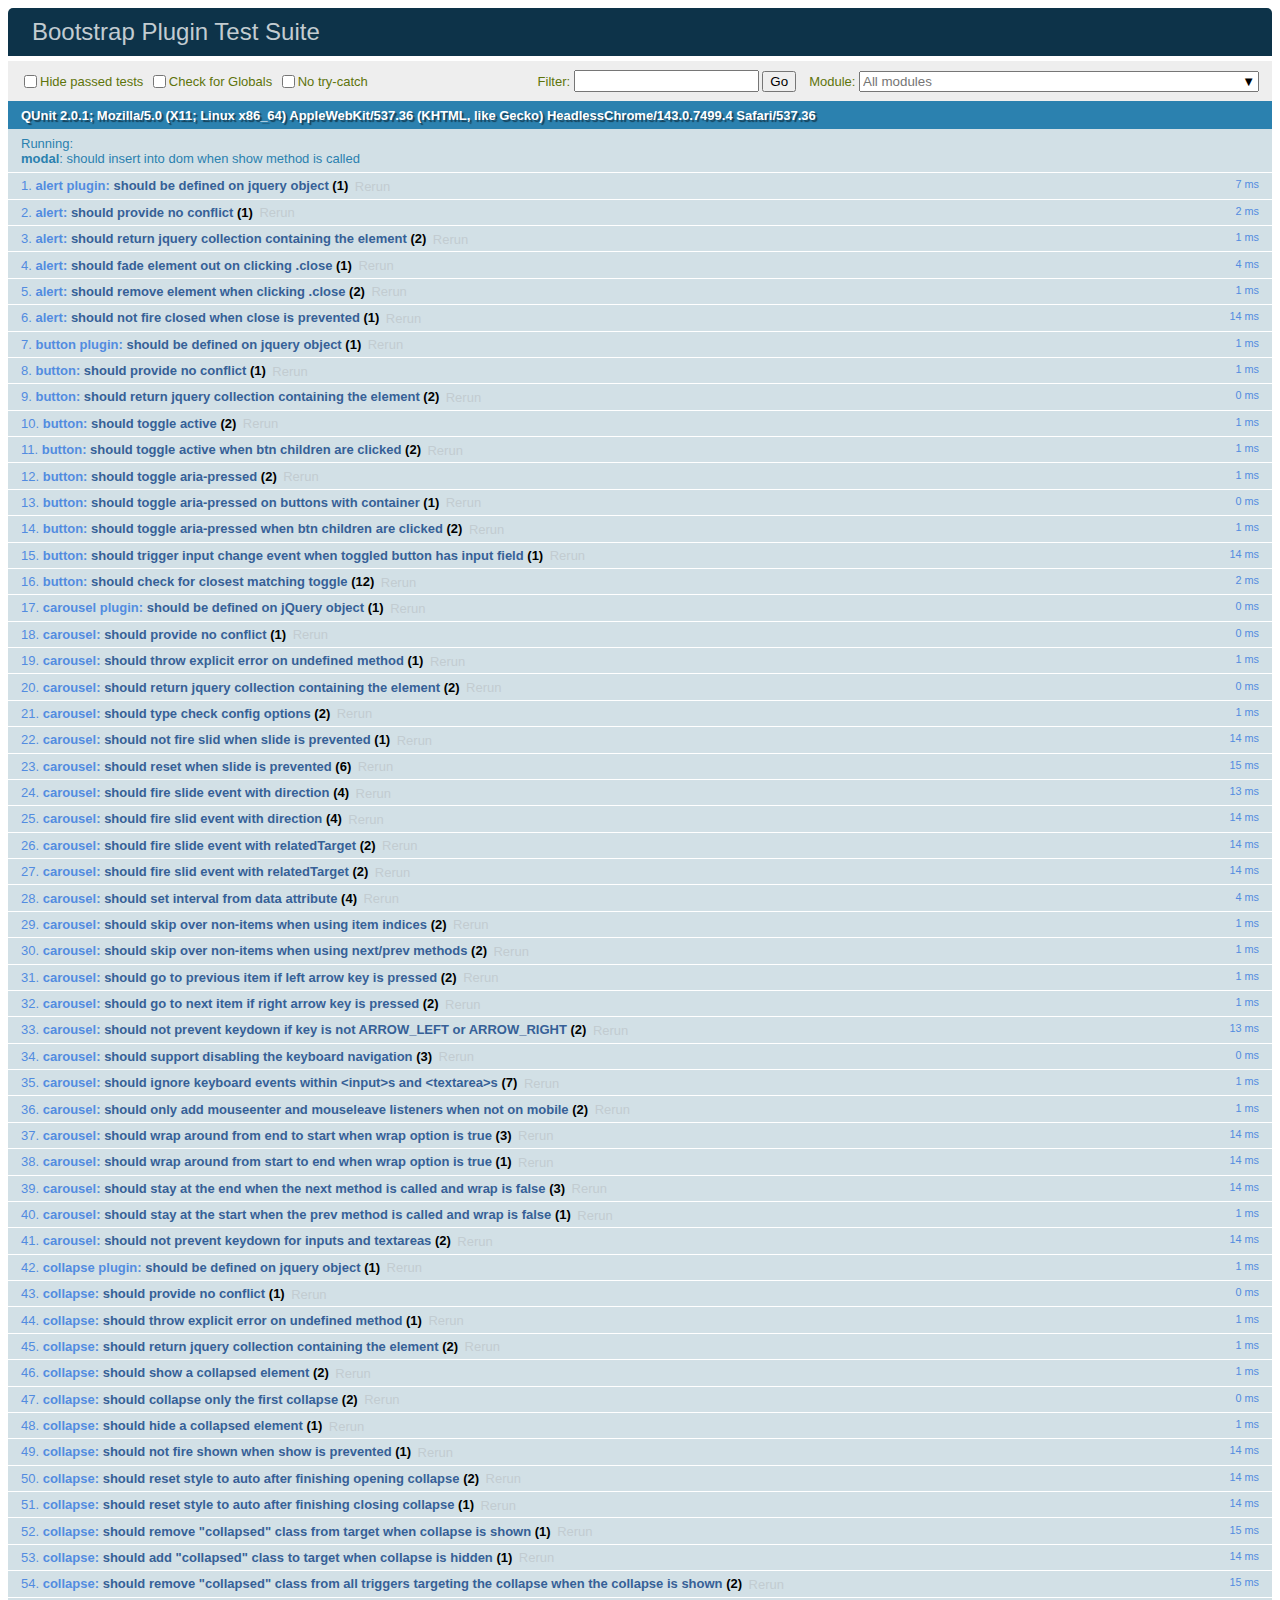
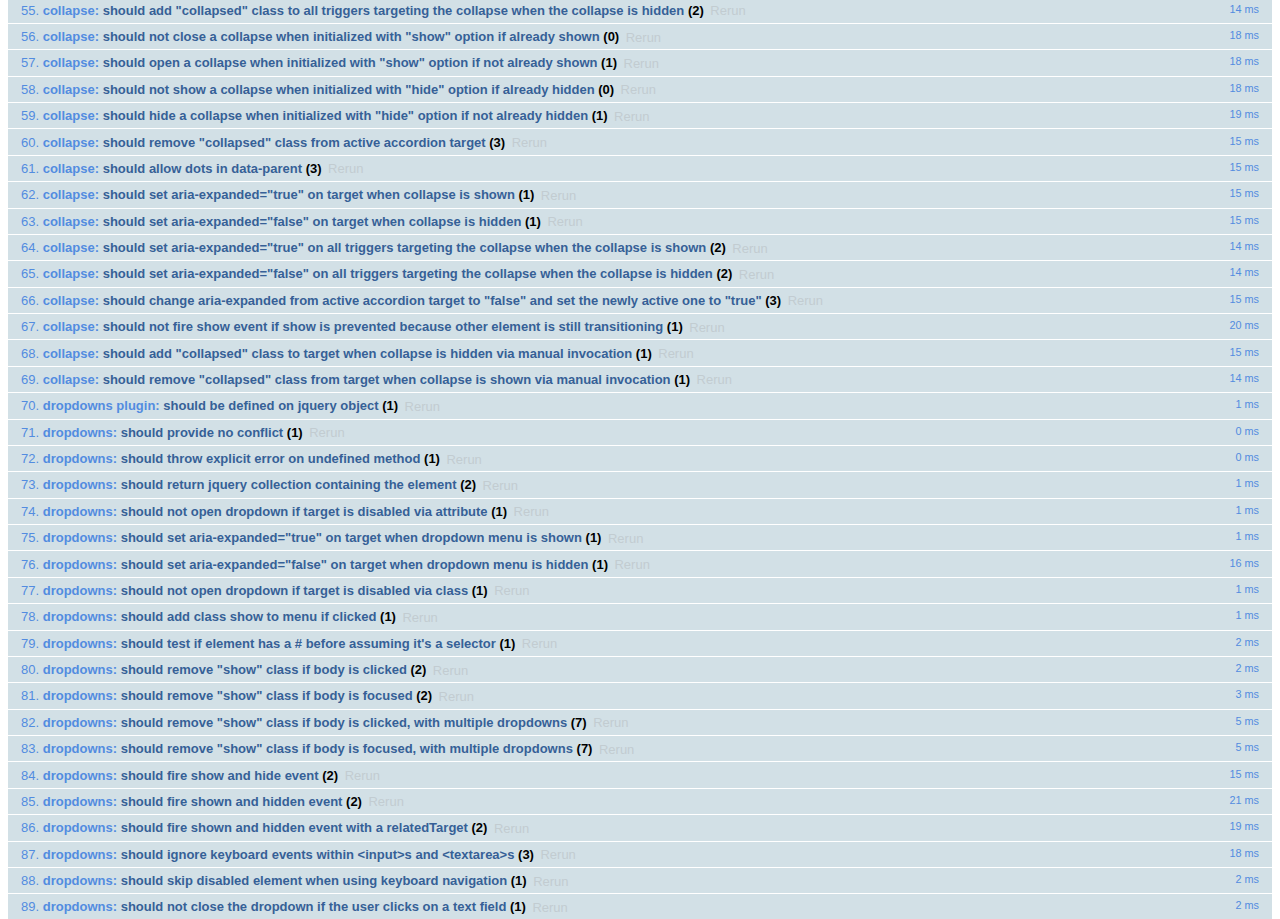
<file: assets/bootstrap-4.0.0-alpha.6/js/tests/index.html>
<!DOCTYPE html>
<html>
  <head>
    <meta charset="utf-8">
    <title>Bootstrap Plugin Test Suite</title>
    <meta name="viewport" content="width=device-width, initial-scale=1">

    <!-- jQuery -->
    <script src="../../docs/assets/js/vendor/jquery-slim.min.js"></script>
    <script src="../../docs/assets/js/vendor/tether.min.js"></script>
    <script>
      // Disable jQuery event aliases to ensure we don't accidentally use any of them
      (function () {
        var eventAliases = [
          'blur',
          'focus',
          'focusin',
          'focusout',
          'load',
          'resize',
          'scroll',
          'unload',
          'click',
          'dblclick',
          'mousedown',
          'mouseup',
          'mousemove',
          'mouseover',
          'mouseout',
          'mouseenter',
          'mouseleave',
          'change',
          'select',
          'submit',
          'keydown',
          'keypress',
          'keyup',
          'error',
          'contextmenu',
          'hover',
          'bind',
          'unbind',
          'delegate',
          'undelegate'
        ]
        for (var i = 0; i < eventAliases.length; i++) {
          var eventAlias = eventAliases[i]
          $.fn[eventAlias] = function () {
            throw new Error('Using the ".' + eventAlias + '()" method is not allowed, so that Bootstrap can be compatible with custom jQuery builds which exclude the "event aliases" module that defines said method. See https://github.com/twbs/bootstrap/blob/master/CONTRIBUTING.md#js')
          }
        }
      })()
    </script>

    <!-- QUnit -->
    <link rel="stylesheet" href="vendor/qunit.css" media="screen">
    <script src="vendor/qunit.js"></script>
    <script>
      // See https://github.com/axemclion/grunt-saucelabs#test-result-details-with-qunit
      var log = []
      // Require assert.expect in each test
      QUnit.config.requireExpects = true
      QUnit.done(function (testResults) {
        var tests = []
        for (var i = 0, len = log.length; i < len; i++) {
          var details = log[i]
          tests.push({
            name: details.name,
            result: details.result,
            expected: details.expected,
            actual: details.actual,
            source: details.source
          })
        }
        testResults.tests = tests

        window.global_test_results = testResults
      })

      QUnit.testStart(function (testDetails) {
        $(window).scrollTop(0)
        QUnit.log(function (details) {
          if (!details.result) {
            details.name = testDetails.name
            log.push(details)
          }
        })
      })

      // Cleanup
      QUnit.testDone(function () {
        $('#qunit-fixture').empty()
        $('#modal-test, .modal-backdrop').remove()
      })

      // Display fixture on-screen on iOS to avoid false positives
      if (/iPhone|iPad|iPod/.test(navigator.userAgent)) {
        QUnit.begin(function() {
          $('#qunit-fixture').css({ top: 0, left: 0 })
        })

        QUnit.done(function () {
          $('#qunit-fixture').css({ top: '', left: '' })
        })
      }

      // Disable deprecated global QUnit method aliases in preparation for QUnit v2
      (function () {
        var methodNames = [
          'async',
          'asyncTest',
          'deepEqual',
          'equal',
          'expect',
          'module',
          'notDeepEqual',
          'notEqual',
          'notPropEqual',
          'notStrictEqual',
          'ok',
          'propEqual',
          'push',
          'start',
          'stop',
          'strictEqual',
          'test',
          'throws'
        ];
        for (var i = 0; i < methodNames.length; i++) {
          var methodName = methodNames[i];
          window[methodName] = undefined;
        }
      })();
    </script>

    <!-- es6 Plugin sources -->
    <script src="../../js/dist/util.js"></script>
    <script src="../../js/dist/alert.js"></script>
    <script src="../../js/dist/button.js"></script>
    <script src="../../js/dist/carousel.js"></script>
    <script src="../../js/dist/collapse.js"></script>
    <script src="../../js/dist/dropdown.js"></script>
    <script src="../../js/dist/modal.js"></script>
    <script src="../../js/dist/scrollspy.js"></script>
    <script src="../../js/dist/tab.js"></script>
    <script src="../../js/dist/tooltip.js"></script>
    <script src="../../js/dist/popover.js"></script>

    <!-- Unit tests -->
    <script src="unit/alert.js"></script>
    <script src="unit/button.js"></script>
    <script src="unit/carousel.js"></script>
    <script src="unit/collapse.js"></script>
    <script src="unit/dropdown.js"></script>
    <script src="unit/modal.js"></script>
    <script src="unit/scrollspy.js"></script>
    <script src="unit/tab.js"></script>
    <script src="unit/tooltip.js"></script>
    <script src="unit/popover.js"></script>

  </head>
  <body>
    <div id="qunit-container">
      <div id="qunit"></div>
      <div id="qunit-fixture"></div>
    </div>
  </body>
</html>
</file>
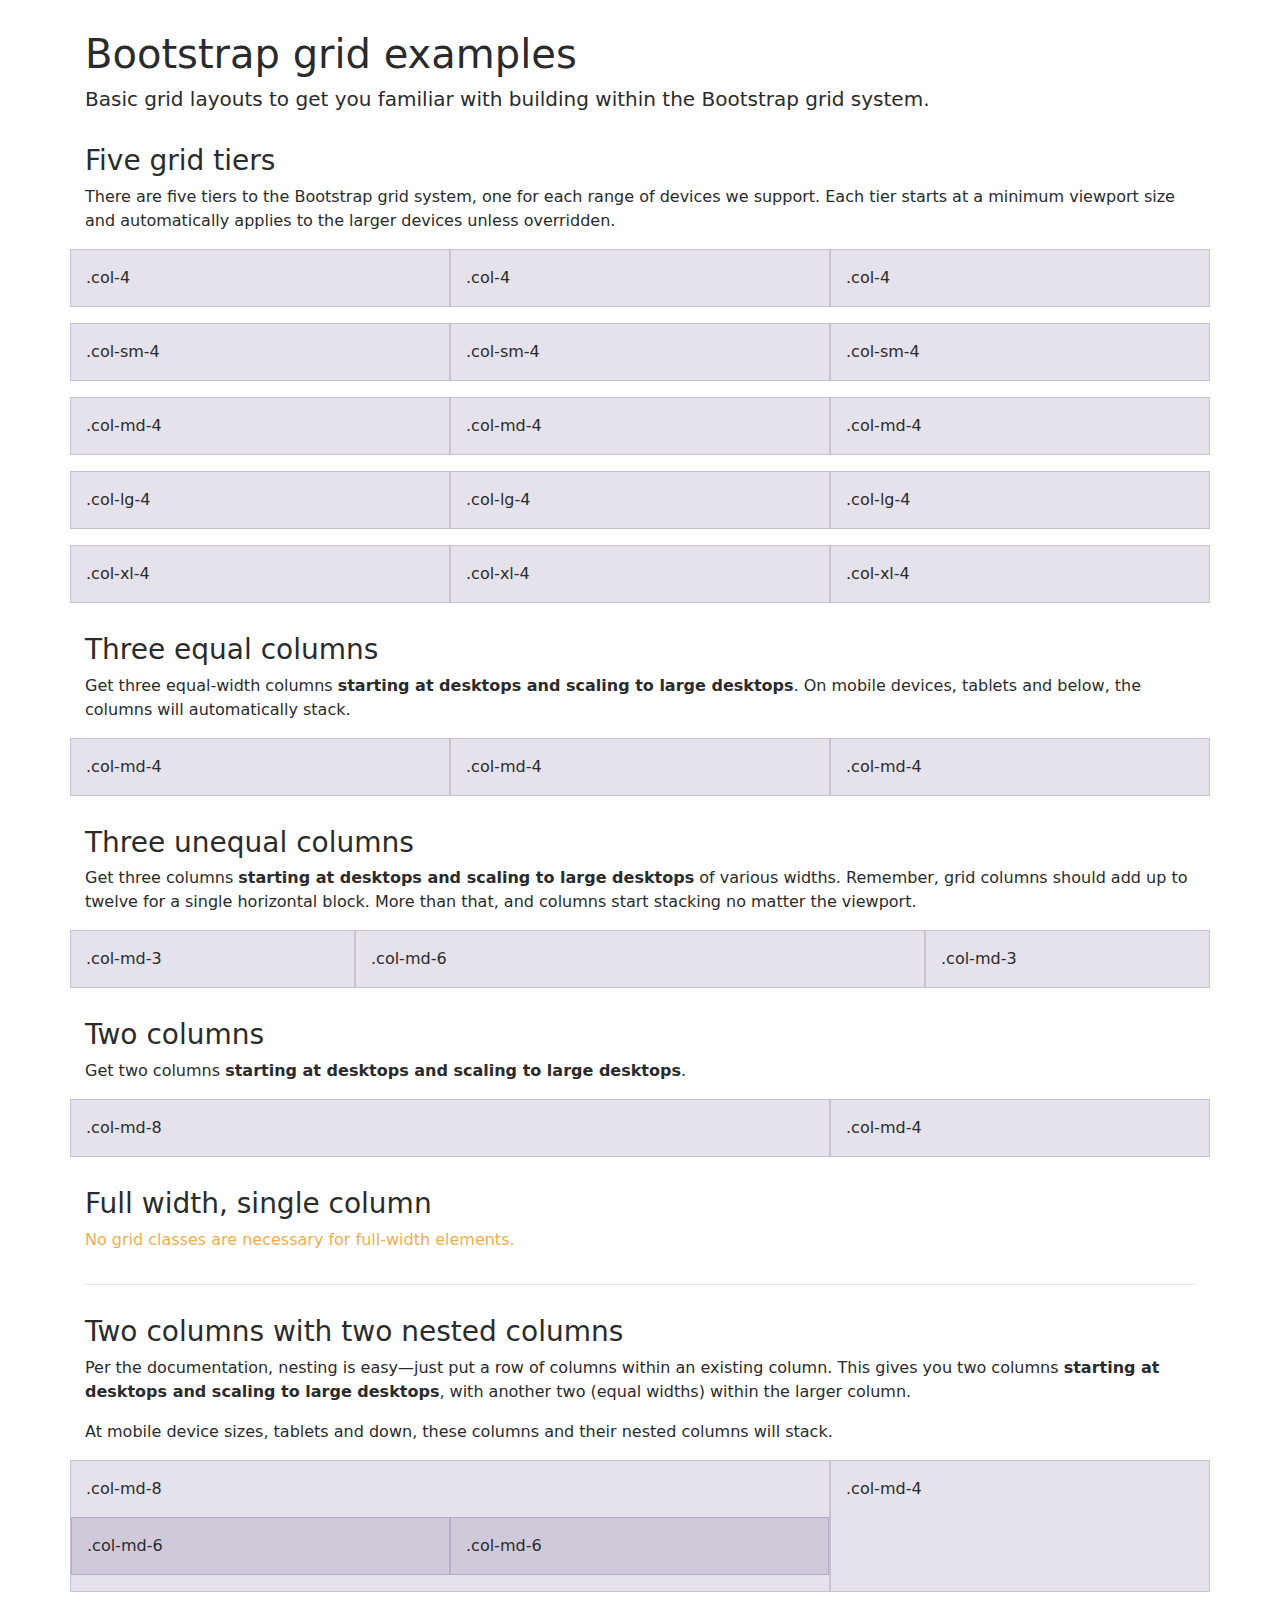
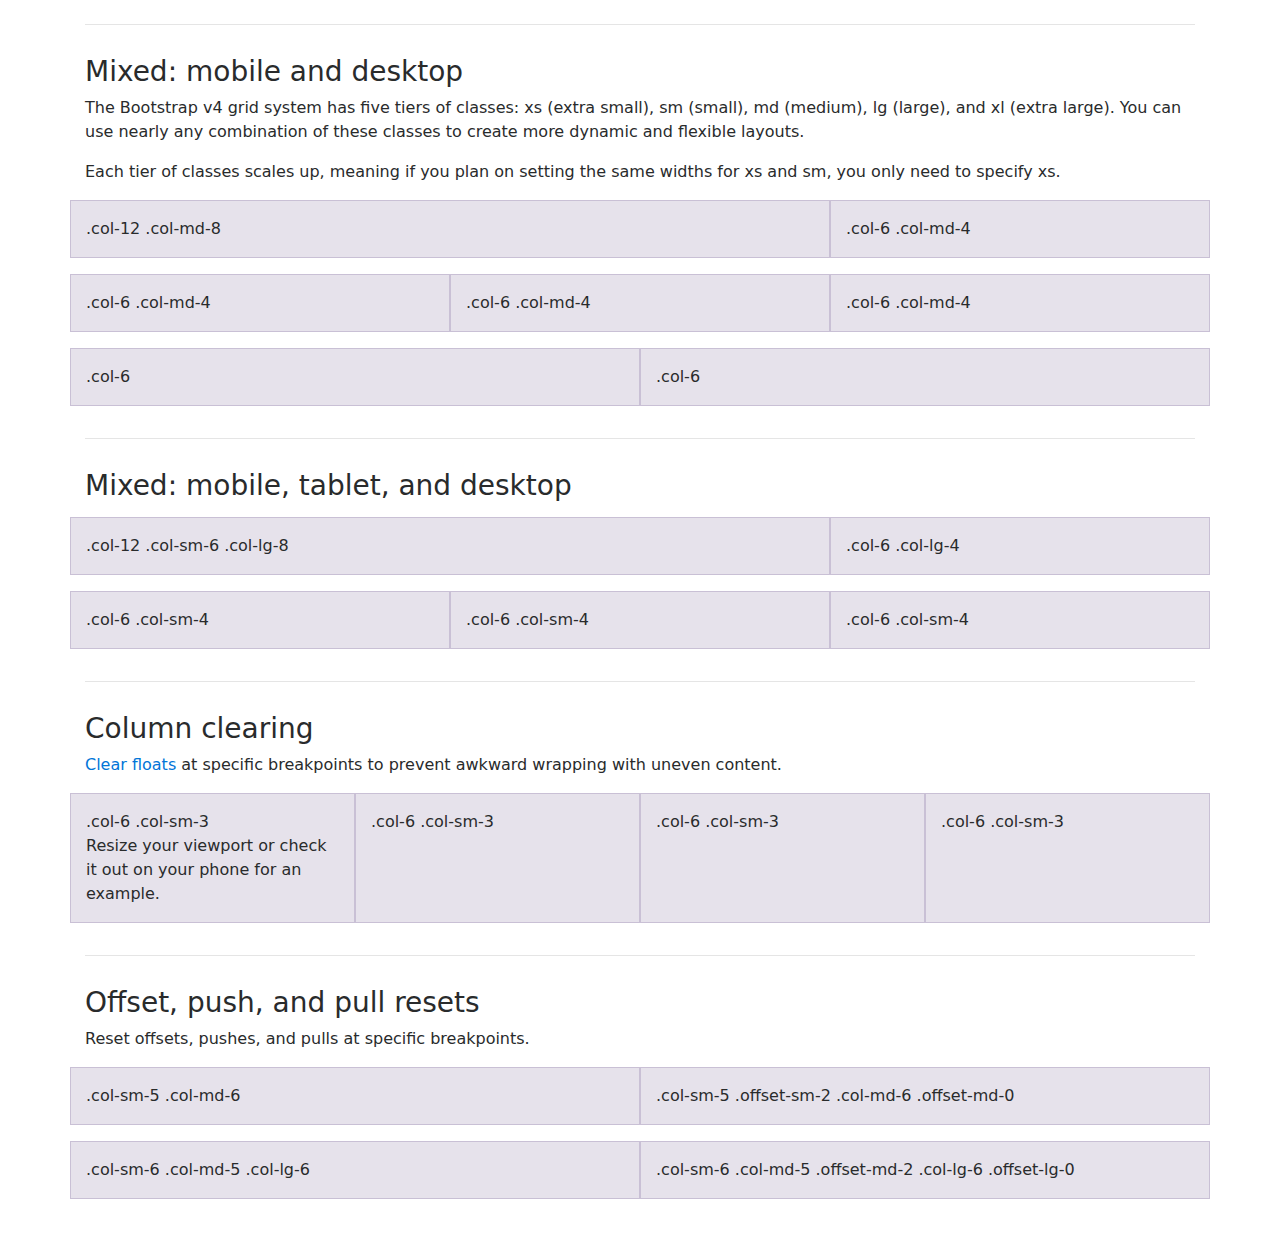
<file: assets/bootstrap-4.0.0-alpha.6/docs/examples/grid/index.html>
<!DOCTYPE html>
<html lang="en">
  <head>
    <meta charset="utf-8">
    <meta name="viewport" content="width=device-width, initial-scale=1, shrink-to-fit=no">
    <meta name="description" content="">
    <meta name="author" content="">
    <link rel="icon" href="../../favicon.ico">

    <title>Grid Template for Bootstrap</title>

    <!-- Bootstrap core CSS -->
    <link href="../../dist/css/bootstrap.min.css" rel="stylesheet">

    <!-- Custom styles for this template -->
    <link href="grid.css" rel="stylesheet">
  </head>

  <body>
    <div class="container">

      <h1>Bootstrap grid examples</h1>
      <p class="lead">Basic grid layouts to get you familiar with building within the Bootstrap grid system.</p>

      <h3>Five grid tiers</h3>
      <p>There are five tiers to the Bootstrap grid system, one for each range of devices we support. Each tier starts at a minimum viewport size and automatically applies to the larger devices unless overridden.</p>

      <div class="row">
        <div class="col-4">.col-4</div>
        <div class="col-4">.col-4</div>
        <div class="col-4">.col-4</div>
      </div>

      <div class="row">
        <div class="col-sm-4">.col-sm-4</div>
        <div class="col-sm-4">.col-sm-4</div>
        <div class="col-sm-4">.col-sm-4</div>
      </div>

      <div class="row">
        <div class="col-md-4">.col-md-4</div>
        <div class="col-md-4">.col-md-4</div>
        <div class="col-md-4">.col-md-4</div>
      </div>

      <div class="row">
        <div class="col-lg-4">.col-lg-4</div>
        <div class="col-lg-4">.col-lg-4</div>
        <div class="col-lg-4">.col-lg-4</div>
      </div>

      <div class="row">
        <div class="col-xl-4">.col-xl-4</div>
        <div class="col-xl-4">.col-xl-4</div>
        <div class="col-xl-4">.col-xl-4</div>
      </div>

      <h3>Three equal columns</h3>
      <p>Get three equal-width columns <strong>starting at desktops and scaling to large desktops</strong>. On mobile devices, tablets and below, the columns will automatically stack.</p>
      <div class="row">
        <div class="col-md-4">.col-md-4</div>
        <div class="col-md-4">.col-md-4</div>
        <div class="col-md-4">.col-md-4</div>
      </div>

      <h3>Three unequal columns</h3>
      <p>Get three columns <strong>starting at desktops and scaling to large desktops</strong> of various widths. Remember, grid columns should add up to twelve for a single horizontal block. More than that, and columns start stacking no matter the viewport.</p>
      <div class="row">
        <div class="col-md-3">.col-md-3</div>
        <div class="col-md-6">.col-md-6</div>
        <div class="col-md-3">.col-md-3</div>
      </div>

      <h3>Two columns</h3>
      <p>Get two columns <strong>starting at desktops and scaling to large desktops</strong>.</p>
      <div class="row">
        <div class="col-md-8">.col-md-8</div>
        <div class="col-md-4">.col-md-4</div>
      </div>

      <h3>Full width, single column</h3>
      <p class="text-warning">No grid classes are necessary for full-width elements.</p>

      <hr>

      <h3>Two columns with two nested columns</h3>
      <p>Per the documentation, nesting is easy—just put a row of columns within an existing column. This gives you two columns <strong>starting at desktops and scaling to large desktops</strong>, with another two (equal widths) within the larger column.</p>
      <p>At mobile device sizes, tablets and down, these columns and their nested columns will stack.</p>
      <div class="row">
        <div class="col-md-8">
          .col-md-8
          <div class="row">
            <div class="col-md-6">.col-md-6</div>
            <div class="col-md-6">.col-md-6</div>
          </div>
        </div>
        <div class="col-md-4">.col-md-4</div>
      </div>

      <hr>

      <h3>Mixed: mobile and desktop</h3>
      <p>The Bootstrap v4 grid system has five tiers of classes: xs (extra small), sm (small), md (medium), lg (large), and xl (extra large). You can use nearly any combination of these classes to create more dynamic and flexible layouts.</p>
      <p>Each tier of classes scales up, meaning if you plan on setting the same widths for xs and sm, you only need to specify xs.</p>
      <div class="row">
        <div class="col-12 col-md-8">.col-12 .col-md-8</div>
        <div class="col-6 col-md-4">.col-6 .col-md-4</div>
      </div>
      <div class="row">
        <div class="col-6 col-md-4">.col-6 .col-md-4</div>
        <div class="col-6 col-md-4">.col-6 .col-md-4</div>
        <div class="col-6 col-md-4">.col-6 .col-md-4</div>
      </div>
      <div class="row">
        <div class="col-6">.col-6</div>
        <div class="col-6">.col-6</div>
      </div>

      <hr>

      <h3>Mixed: mobile, tablet, and desktop</h3>
      <p></p>
      <div class="row">
        <div class="col-12 col-sm-6 col-lg-8">.col-12 .col-sm-6 .col-lg-8</div>
        <div class="col-6 col-lg-4">.col-6 .col-lg-4</div>
      </div>
      <div class="row">
        <div class="col-6 col-sm-4">.col-6 .col-sm-4</div>
        <div class="col-6 col-sm-4">.col-6 .col-sm-4</div>
        <div class="col-6 col-sm-4">.col-6 .col-sm-4</div>
      </div>

      <hr>

      <h3>Column clearing</h3>
      <p><a href="../../layout/grid/#example-responsive-column-resets">Clear floats</a> at specific breakpoints to prevent awkward wrapping with uneven content.</p>
      <div class="row">
        <div class="col-6 col-sm-3">
          .col-6 .col-sm-3
          <br>
          Resize your viewport or check it out on your phone for an example.
        </div>
        <div class="col-6 col-sm-3">.col-6 .col-sm-3</div>

        <!-- Add the extra clearfix for only the required viewport -->
        <div class="clearfix hidden-sm-up"></div>

        <div class="col-6 col-sm-3">.col-6 .col-sm-3</div>
        <div class="col-6 col-sm-3">.col-6 .col-sm-3</div>
      </div>

      <hr>

      <h3>Offset, push, and pull resets</h3>
      <p>Reset offsets, pushes, and pulls at specific breakpoints.</p>
      <div class="row">
        <div class="col-sm-5 col-md-6">.col-sm-5 .col-md-6</div>
        <div class="col-sm-5 offset-sm-2 col-md-6 offset-md-0">.col-sm-5 .offset-sm-2 .col-md-6 .offset-md-0</div>
      </div>
      <div class="row">
        <div class="col-sm-6 col-md-5 col-lg-6">.col-sm-6 .col-md-5 .col-lg-6</div>
        <div class="col-sm-6 col-md-5 offset-md-2 col-lg-6 offset-lg-0">.col-sm-6 .col-md-5 .offset-md-2 .col-lg-6 .offset-lg-0</div>
      </div>

    </div> <!-- /container -->

    <!-- Bootstrap core JavaScript
    ================================================== -->
    <!-- Placed at the end of the document so the pages load faster -->
    <!-- IE10 viewport hack for Surface/desktop Windows 8 bug -->
    <script src="../../assets/js/ie10-viewport-bug-workaround.js"></script>
  </body>
</html>
</file>
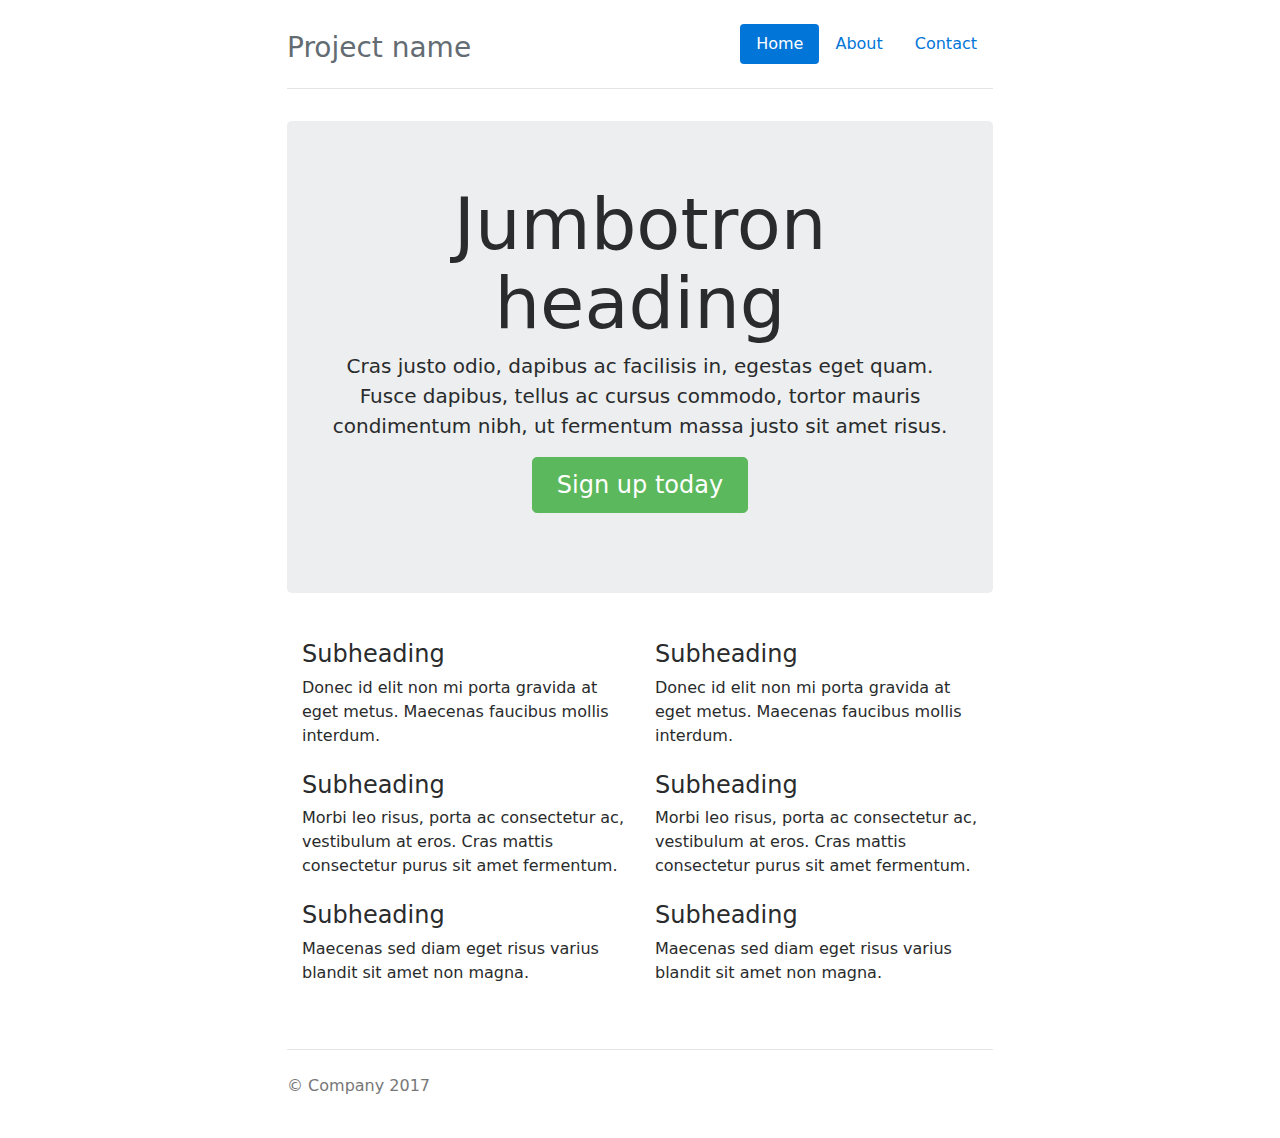
<file: assets/bootstrap-4.0.0-alpha.6/docs/examples/narrow-jumbotron/index.html>
<!DOCTYPE html>
<html lang="en">
  <head>
    <meta charset="utf-8">
    <meta name="viewport" content="width=device-width, initial-scale=1, shrink-to-fit=no">
    <meta name="description" content="">
    <meta name="author" content="">
    <link rel="icon" href="../../favicon.ico">

    <title>Narrow Jumbotron Template for Bootstrap</title>

    <!-- Bootstrap core CSS -->
    <link href="../../dist/css/bootstrap.min.css" rel="stylesheet">

    <!-- Custom styles for this template -->
    <link href="narrow-jumbotron.css" rel="stylesheet">
  </head>

  <body>

    <div class="container">
      <div class="header clearfix">
        <nav>
          <ul class="nav nav-pills float-right">
            <li class="nav-item">
              <a class="nav-link active" href="#">Home <span class="sr-only">(current)</span></a>
            </li>
            <li class="nav-item">
              <a class="nav-link" href="#">About</a>
            </li>
            <li class="nav-item">
              <a class="nav-link" href="#">Contact</a>
            </li>
          </ul>
        </nav>
        <h3 class="text-muted">Project name</h3>
      </div>

      <div class="jumbotron">
        <h1 class="display-3">Jumbotron heading</h1>
        <p class="lead">Cras justo odio, dapibus ac facilisis in, egestas eget quam. Fusce dapibus, tellus ac cursus commodo, tortor mauris condimentum nibh, ut fermentum massa justo sit amet risus.</p>
        <p><a class="btn btn-lg btn-success" href="#" role="button">Sign up today</a></p>
      </div>

      <div class="row marketing">
        <div class="col-lg-6">
          <h4>Subheading</h4>
          <p>Donec id elit non mi porta gravida at eget metus. Maecenas faucibus mollis interdum.</p>

          <h4>Subheading</h4>
          <p>Morbi leo risus, porta ac consectetur ac, vestibulum at eros. Cras mattis consectetur purus sit amet fermentum.</p>

          <h4>Subheading</h4>
          <p>Maecenas sed diam eget risus varius blandit sit amet non magna.</p>
        </div>

        <div class="col-lg-6">
          <h4>Subheading</h4>
          <p>Donec id elit non mi porta gravida at eget metus. Maecenas faucibus mollis interdum.</p>

          <h4>Subheading</h4>
          <p>Morbi leo risus, porta ac consectetur ac, vestibulum at eros. Cras mattis consectetur purus sit amet fermentum.</p>

          <h4>Subheading</h4>
          <p>Maecenas sed diam eget risus varius blandit sit amet non magna.</p>
        </div>
      </div>

      <footer class="footer">
        <p>&copy; Company 2017</p>
      </footer>

    </div> <!-- /container -->

    <!-- Bootstrap core JavaScript
    ================================================== -->
    <!-- Placed at the end of the document so the pages load faster -->
    <!-- IE10 viewport hack for Surface/desktop Windows 8 bug -->
    <script src="../../assets/js/ie10-viewport-bug-workaround.js"></script>
  </body>
</html>
</file>
<file: assets/bootstrap-4.0.0-alpha.6/docs/examples/grid/grid.css>
body {
  padding-top: 2rem;
  padding-bottom: 2rem;
}

h3 {
  margin-top: 2rem;
}

.row {
  margin-bottom: 1rem;
}
.row .row {
  margin-top: 1rem;
  margin-bottom: 0;
}
[class*="col-"] {
  padding-top: 1rem;
  padding-bottom: 1rem;
  background-color: rgba(86,61,124,.15);
  border: 1px solid rgba(86,61,124,.2);
}

hr {
  margin-top: 2rem;
  margin-bottom: 2rem;
}
</file>
<file: assets/bootstrap-4.0.0-alpha.6/docs/examples/narrow-jumbotron/narrow-jumbotron.css>
/* Space out content a bit */
body {
  padding-top: 1.5rem;
  padding-bottom: 1.5rem;
}

/* Everything but the jumbotron gets side spacing for mobile first views */
.header,
.marketing,
.footer {
  padding-right: 1rem;
  padding-left: 1rem;
}

/* Custom page header */
.header {
  padding-bottom: 1rem;
  border-bottom: .05rem solid #e5e5e5;
}
/* Make the masthead heading the same height as the navigation */
.header h3 {
  margin-top: 0;
  margin-bottom: 0;
  line-height: 3rem;
}

/* Custom page footer */
.footer {
  padding-top: 1.5rem;
  color: #777;
  border-top: .05rem solid #e5e5e5;
}

/* Customize container */
@media (min-width: 48em) {
  .container {
    max-width: 46rem;
  }
}
.container-narrow > hr {
  margin: 2rem 0;
}

/* Main marketing message and sign up button */
.jumbotron {
  text-align: center;
  border-bottom: .05rem solid #e5e5e5;
}
.jumbotron .btn {
  padding: .75rem 1.5rem;
  font-size: 1.5rem;
}

/* Supporting marketing content */
.marketing {
  margin: 3rem 0;
}
.marketing p + h4 {
  margin-top: 1.5rem;
}

/* Responsive: Portrait tablets and up */
@media screen and (min-width: 48em) {
  /* Remove the padding we set earlier */
  .header,
  .marketing,
  .footer {
    padding-right: 0;
    padding-left: 0;
  }
  /* Space out the masthead */
  .header {
    margin-bottom: 2rem;
  }
  /* Remove the bottom border on the jumbotron for visual effect */
  .jumbotron {
    border-bottom: 0;
  }
}
</file>
<file: assets/bootstrap-4.0.0-alpha.6/js/tests/vendor/qunit.css>
/*!
 * QUnit 2.0.1
 * https://qunitjs.com/
 *
 * Copyright jQuery Foundation and other contributors
 * Released under the MIT license
 * https://jquery.org/license
 *
 * Date: 2016-07-23T19:39Z
 */

/** Font Family and Sizes */

#qunit-tests, #qunit-header, #qunit-banner, #qunit-testrunner-toolbar, #qunit-filteredTest, #qunit-userAgent, #qunit-testresult {
	font-family: "Helvetica Neue Light", "HelveticaNeue-Light", "Helvetica Neue", Calibri, Helvetica, Arial, sans-serif;
}

#qunit-testrunner-toolbar, #qunit-filteredTest, #qunit-userAgent, #qunit-testresult, #qunit-tests li { font-size: small; }
#qunit-tests { font-size: smaller; }


/** Resets */

#qunit-tests, #qunit-header, #qunit-banner, #qunit-filteredTest, #qunit-userAgent, #qunit-testresult, #qunit-modulefilter {
	margin: 0;
	padding: 0;
}


/** Header (excluding toolbar) */

#qunit-header {
	padding: 0.5em 0 0.5em 1em;

	color: #8699A4;
	background-color: #0D3349;

	font-size: 1.5em;
	line-height: 1em;
	font-weight: 400;

	border-radius: 5px 5px 0 0;
}

#qunit-header a {
	text-decoration: none;
	color: #C2CCD1;
}

#qunit-header a:hover,
#qunit-header a:focus {
	color: #FFF;
}

#qunit-banner {
	height: 5px;
}

#qunit-filteredTest {
	padding: 0.5em 1em 0.5em 1em;
	color: #366097;
	background-color: #F4FF77;
}

#qunit-userAgent {
	padding: 0.5em 1em 0.5em 1em;
	color: #FFF;
	background-color: #2B81AF;
	text-shadow: rgba(0, 0, 0, 0.5) 2px 2px 1px;
}


/** Toolbar */

#qunit-testrunner-toolbar {
	padding: 0.5em 1em 0.5em 1em;
	color: #5E740B;
	background-color: #EEE;
}

#qunit-testrunner-toolbar .clearfix {
	height: 0;
	clear: both;
}

#qunit-testrunner-toolbar label {
	display: inline-block;
}

#qunit-testrunner-toolbar input[type=checkbox],
#qunit-testrunner-toolbar input[type=radio] {
	margin: 3px;
	vertical-align: -2px;
}

#qunit-testrunner-toolbar input[type=text] {
	box-sizing: border-box;
	height: 1.6em;
}

.qunit-url-config,
.qunit-filter,
#qunit-modulefilter {
	display: inline-block;
	line-height: 2.1em;
}

.qunit-filter,
#qunit-modulefilter {
	float: right;
	position: relative;
	margin-left: 1em;
}

.qunit-url-config label {
	margin-right: 0.5em;
}

#qunit-modulefilter-search {
	box-sizing: border-box;
	width: 400px;
}

#qunit-modulefilter-search-container:after {
	position: absolute;
	right: 0.3em;
	content: "\25bc";
	color: black;
}

#qunit-modulefilter-dropdown {
	/* align with #qunit-modulefilter-search */
	box-sizing: border-box;
	width: 400px;
	position: absolute;
	right: 0;
	top: 50%;
	margin-top: 0.8em;

	border: 1px solid #D3D3D3;
	border-top: none;
	border-radius: 0 0 .25em .25em;
	color: #000;
	background-color: #F5F5F5;
	z-index: 99;
}

#qunit-modulefilter-dropdown a {
	color: inherit;
	text-decoration: none;
}

#qunit-modulefilter-dropdown .clickable.checked {
	font-weight: bold;
	color: #000;
	background-color: #D2E0E6;
}

#qunit-modulefilter-dropdown .clickable:hover {
	color: #FFF;
	background-color: #0D3349;
}

#qunit-modulefilter-actions {
	display: block;
	overflow: auto;

	/* align with #qunit-modulefilter-dropdown-list */
	font: smaller/1.5em sans-serif;
}

#qunit-modulefilter-dropdown #qunit-modulefilter-actions > * {
	box-sizing: border-box;
	max-height: 2.8em;
	display: block;
	padding: 0.4em;
}

#qunit-modulefilter-dropdown #qunit-modulefilter-actions > button {
	float: right;
	font: inherit;
}

#qunit-modulefilter-dropdown #qunit-modulefilter-actions > :last-child {
	/* insert padding to align with checkbox margins */
	padding-left: 3px;
}

#qunit-modulefilter-dropdown-list {
	max-height: 200px;
	overflow-y: auto;
	margin: 0;
	border-top: 2px groove threedhighlight;
	padding: 0.4em 0 0;
	font: smaller/1.5em sans-serif;
}

#qunit-modulefilter-dropdown-list li {
	white-space: nowrap;
	overflow: hidden;
	text-overflow: ellipsis;
}

#qunit-modulefilter-dropdown-list .clickable {
	display: block;
	padding-left: 0.15em;
}


/** Tests: Pass/Fail */

#qunit-tests {
	list-style-position: inside;
}

#qunit-tests li {
	padding: 0.4em 1em 0.4em 1em;
	border-bottom: 1px solid #FFF;
	list-style-position: inside;
}

#qunit-tests > li {
	display: none;
}

#qunit-tests li.running,
#qunit-tests li.pass,
#qunit-tests li.fail,
#qunit-tests li.skipped {
	display: list-item;
}

#qunit-tests.hidepass {
	position: relative;
}

#qunit-tests.hidepass li.running,
#qunit-tests.hidepass li.pass {
	visibility: hidden;
	position: absolute;
	width:   0;
	height:  0;
	padding: 0;
	border:  0;
	margin:  0;
}

#qunit-tests li strong {
	cursor: pointer;
}

#qunit-tests li.skipped strong {
	cursor: default;
}

#qunit-tests li a {
	padding: 0.5em;
	color: #C2CCD1;
	text-decoration: none;
}

#qunit-tests li p a {
	padding: 0.25em;
	color: #6B6464;
}
#qunit-tests li a:hover,
#qunit-tests li a:focus {
	color: #000;
}

#qunit-tests li .runtime {
	float: right;
	font-size: smaller;
}

.qunit-assert-list {
	margin-top: 0.5em;
	padding: 0.5em;

	background-color: #FFF;

	border-radius: 5px;
}

.qunit-source {
	margin: 0.6em 0 0.3em;
}

.qunit-collapsed {
	display: none;
}

#qunit-tests table {
	border-collapse: collapse;
	margin-top: 0.2em;
}

#qunit-tests th {
	text-align: right;
	vertical-align: top;
	padding: 0 0.5em 0 0;
}

#qunit-tests td {
	vertical-align: top;
}

#qunit-tests pre {
	margin: 0;
	white-space: pre-wrap;
	word-wrap: break-word;
}

#qunit-tests del {
	color: #374E0C;
	background-color: #E0F2BE;
	text-decoration: none;
}

#qunit-tests ins {
	color: #500;
	background-color: #FFCACA;
	text-decoration: none;
}

/*** Test Counts */

#qunit-tests b.counts                       { color: #000; }
#qunit-tests b.passed                       { color: #5E740B; }
#qunit-tests b.failed                       { color: #710909; }

#qunit-tests li li {
	padding: 5px;
	background-color: #FFF;
	border-bottom: none;
	list-style-position: inside;
}

/*** Passing Styles */

#qunit-tests li li.pass {
	color: #3C510C;
	background-color: #FFF;
	border-left: 10px solid #C6E746;
}

#qunit-tests .pass                          { color: #528CE0; background-color: #D2E0E6; }
#qunit-tests .pass .test-name               { color: #366097; }

#qunit-tests .pass .test-actual,
#qunit-tests .pass .test-expected           { color: #999; }

#qunit-banner.qunit-pass                    { background-color: #C6E746; }

/*** Failing Styles */

#qunit-tests li li.fail {
	color: #710909;
	background-color: #FFF;
	border-left: 10px solid #EE5757;
	white-space: pre;
}

#qunit-tests > li:last-child {
	border-radius: 0 0 5px 5px;
}

#qunit-tests .fail                          { color: #000; background-color: #EE5757; }
#qunit-tests .fail .test-name,
#qunit-tests .fail .module-name             { color: #000; }

#qunit-tests .fail .test-actual             { color: #EE5757; }
#qunit-tests .fail .test-expected           { color: #008000; }

#qunit-banner.qunit-fail                    { background-color: #EE5757; }

/*** Skipped tests */

#qunit-tests .skipped {
	background-color: #EBECE9;
}

#qunit-tests .qunit-skipped-label {
	background-color: #F4FF77;
	display: inline-block;
	font-style: normal;
	color: #366097;
	line-height: 1.8em;
	padding: 0 0.5em;
	margin: -0.4em 0.4em -0.4em 0;
}

/** Result */

#qunit-testresult {
	padding: 0.5em 1em 0.5em 1em;

	color: #2B81AF;
	background-color: #D2E0E6;

	border-bottom: 1px solid #FFF;
}
#qunit-testresult .module-name {
	font-weight: 700;
}

/** Fixture */

#qunit-fixture {
	position: absolute;
	top: -10000px;
	left: -10000px;
	width: 1000px;
	height: 1000px;
}
</file>
